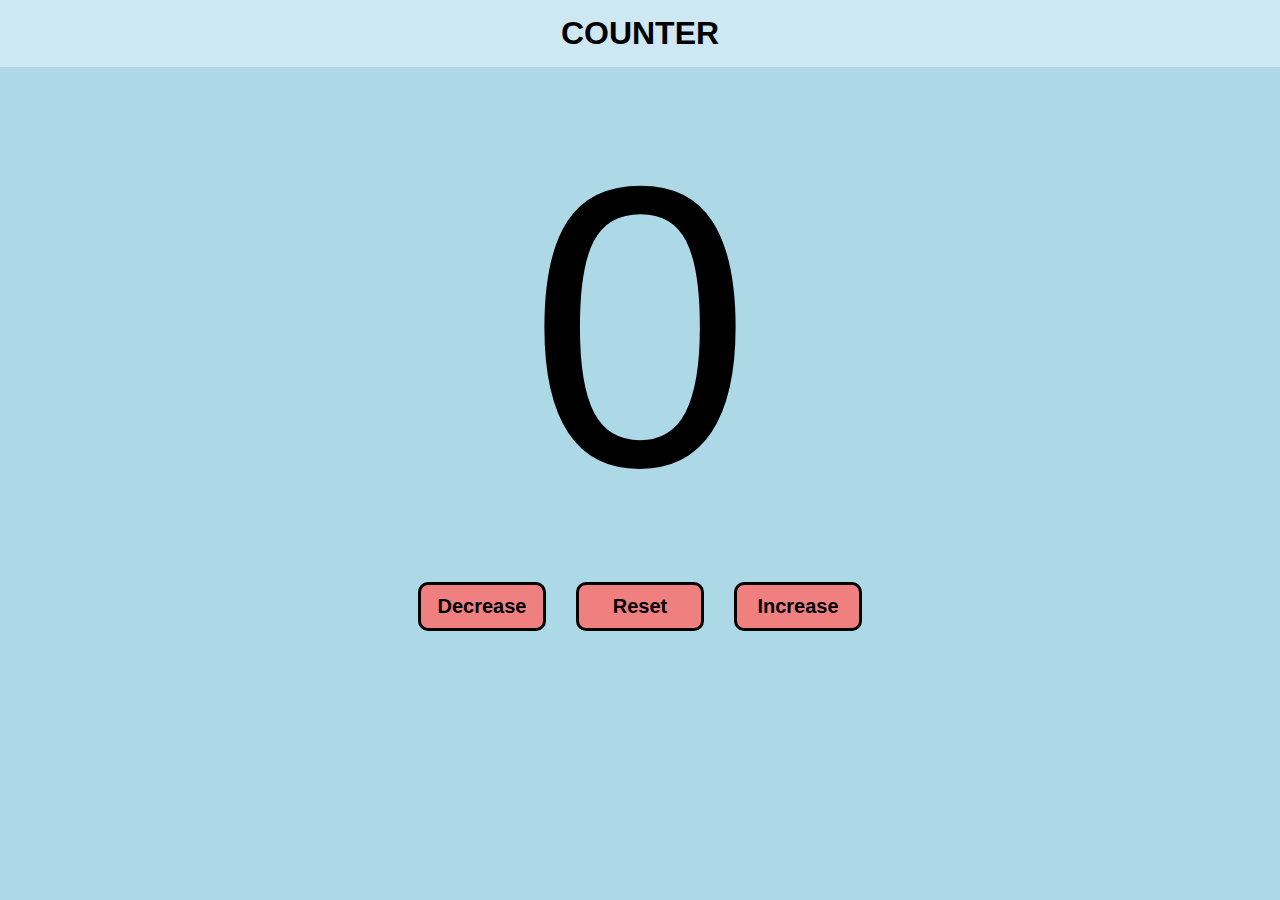
<file: 2-counter/index.html>
<!DOCTYPE html>
<html lang="en">

<head>
    <meta charset="UTF-8">
    <meta name="viewport" content="width=device-width, initial-scale=1.0">
    <title>Counter</title>
    <link rel="stylesheet" href="style.css">
    </link>
</head>

<body>
    <h1>COUNTER</h1>

    <div class="counter"><span>0</span></div>

    <div class="btn">

        <button id="minus">Decrease</button>

        <button id="reset">Reset</button>

        <button id="plus">Increase</button>

    </div>
    <script src="counter.js"></script>
</body>

</html>
</file>
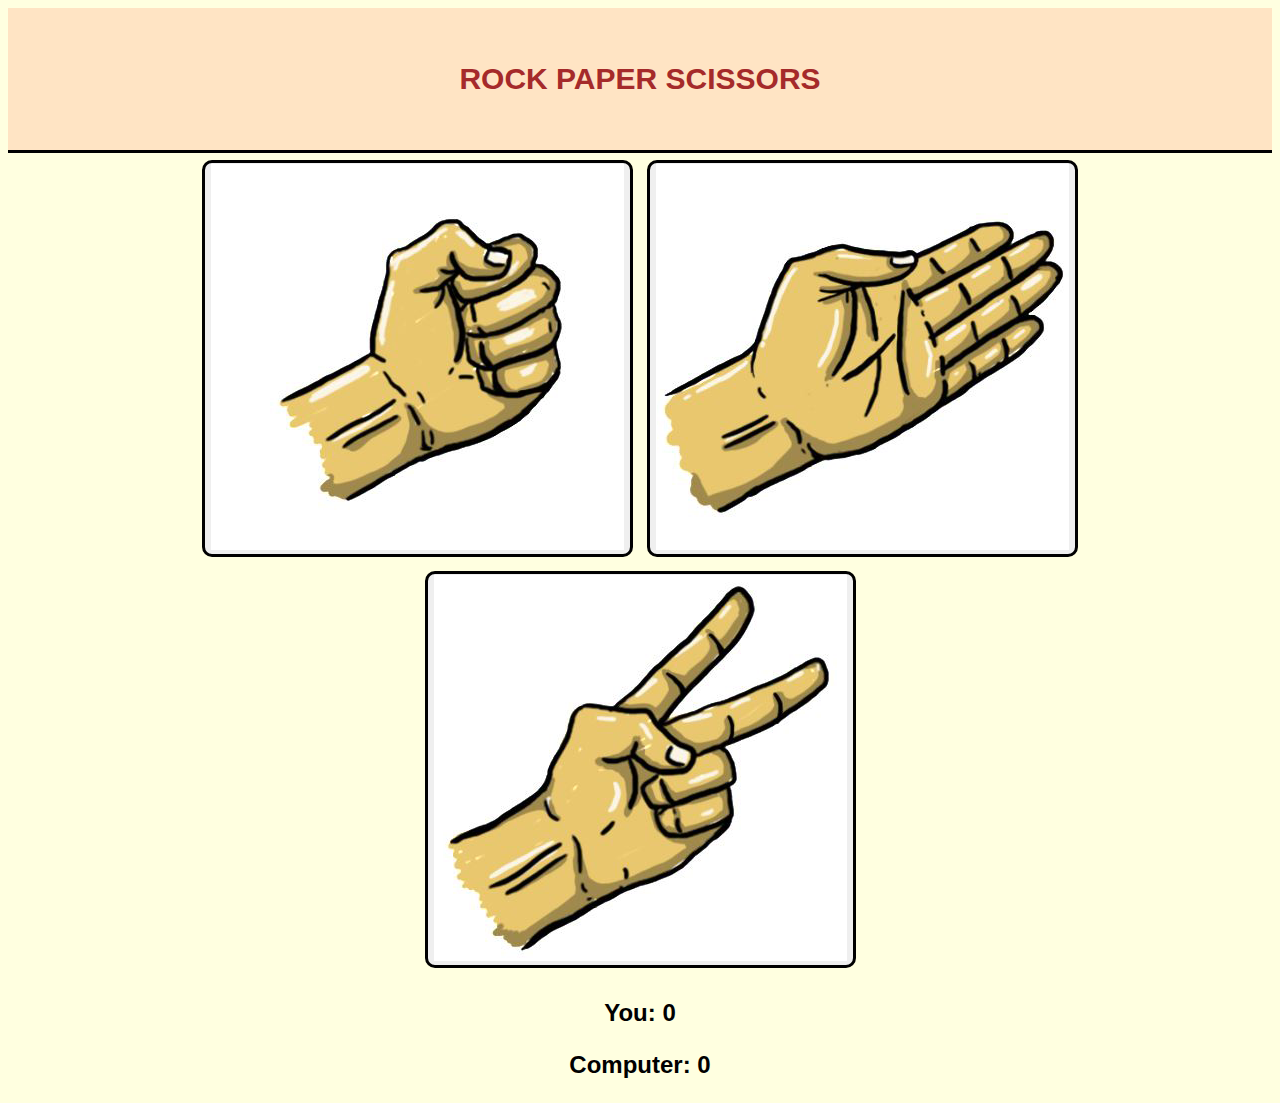
<file: 4-RPSgame/index.html>
<!DOCTYPE html>
<html lang="en">

<head>
    <meta charset="UTF-8">
    <meta name="viewport" content="width=device-width, initial-scale=1.0">
    <title>Document</title>
    <link rel="stylesheet" href="styles.css">
</head>

<body>
    <main>
        <section class="container">

            <!-- Title -->
            <div class="title">
                <h1 id="header"></h1>
            </div>

            <!-- Game -->
            <div class="button-container">
                <button id="rock"><img src="rock.webp" alt="rock"></button>
                <button id="paper"><img src="paper.webp" alt="paper"></button>
                <button id="scissors"><img src="scissors.webp" alt="scissors"></button>
            </div>
            <!-- Result -->
            <div class="result">
                <p id="user-input"></p>
                <p id="pc-input"></p>
                <p id="result"></p>
                <p id="user-score">You: 0</p>
                <p id="pc-score">Computer: 0</p>
            </div>
        </section>
    </main>
    <script src="rps.js"></script>
</body>

</html>
</file>
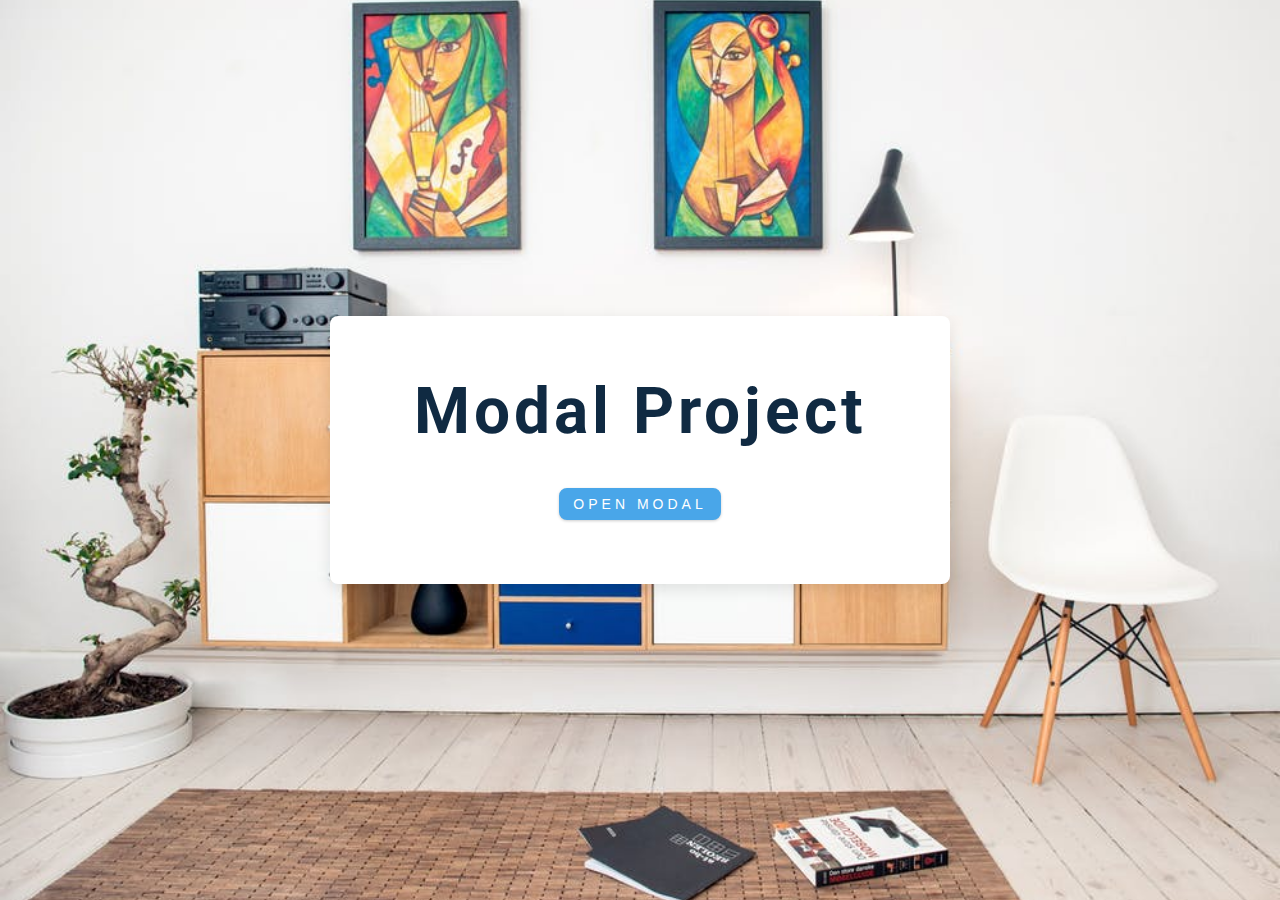
<file: 7-Modal/index.html>
<!DOCTYPE html>
<html lang="en">
  <head>
    <meta charset="UTF-8" />
    <meta name="viewport" content="width=device-width, initial-scale=1.0" />
    <title>Modal</title>
    <!-- font-awesome -->
    <link
      rel="stylesheet"
      href="https://cdnjs.cloudflare.com/ajax/libs/font-awesome/5.14.0/css/all.min.css"
    />
    <!-- styles -->
    <link rel="stylesheet" href="styles.css" />
  </head>
  <body>
    <header class="hero">
      <div class="banner">
        <h1>Modal Project</h1>
        <button class="btn modal-btn">
          OPEN MODAL
        </button>
      </div>
    </header>

    <div class="modal-overlay">
      <div class="modal-container">
        <h3>Modal Content</h3>
        <button class="close-btn">
          <i class="fas fa-times"></i>
        </button>
      </div>
    </div>

    <!-- javascript -->
    <script src="index.js"></script>
  </body>
</html>
</file>
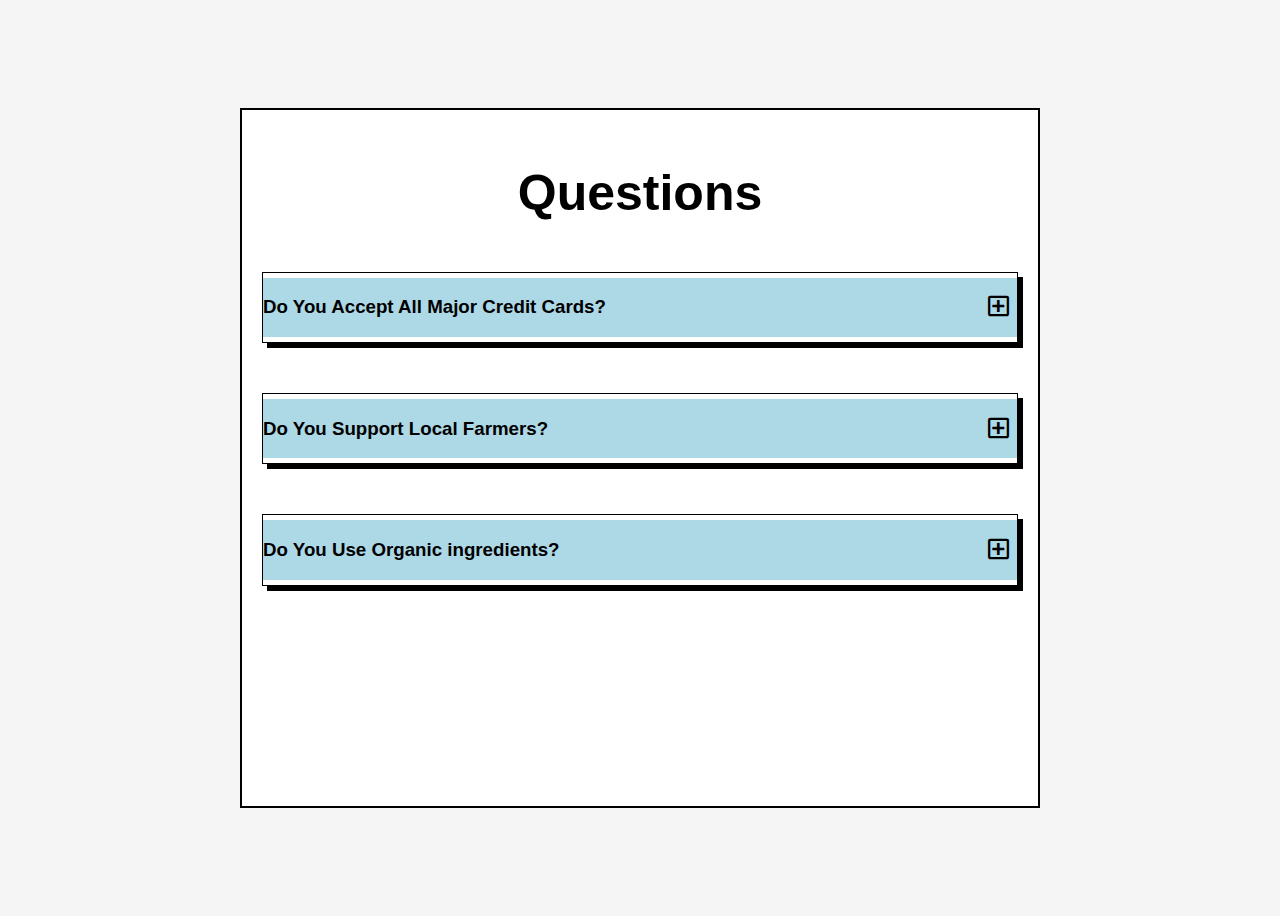
<file: 8-Questions/index.html>
<!DOCTYPE html>
<html lang="en">

<head>
    <meta charset="UTF-8">
    <meta name="viewport" content="width=device-width, initial-scale=1.0">
    <title>Document</title>
    <link rel="stylesheet" href="styles.css">
    <link rel="stylesheet" href="https://cdnjs.cloudflare.com/ajax/libs/font-awesome/5.14.0/css/all.min.css" />
</head>

<body>
    <div class="quizcontainer">
        <div class="q-n-a">


            <h1 class="header">Questions</h1>

            <!-- Question-1 -->
            <div class="question" id="question1">
                <div class="question-card">
                    <h3>Do You Accept All Major Credit Cards?</h3>
                    <button class="question-btn open-btn">
                        <i class="far fa-plus-square"></i>
                    </button>
                    <button class="question-btn close-btn">
                        <i class="far fa-minus-square"></i>
                    </button>
                </div>

                <div class="answer">
                    Lorem ipsum, dolor sit amet consectetur adipisicing elit. At, magni molestias. Veniam quidem
                    hic nesciunt beatae ratione, quasi voluptates? Explicabo?
                </div>
            </div>

            <!-- Question-2 -->
            <div class="question" id="question2">
                <div class="question-card">
                    <h3>Do You Support Local Farmers?</h3>
                    <button class="question-btn open-btn">
                        <i class="far fa-plus-square"></i>
                    </button>
                    <button class="question-btn close-btn">
                        <i class="far fa-minus-square"></i>
                    </button>
                </div>

                <div class="answer">
                    Lorem ipsum dolor sit amet, consectetur adipisicing elit. Deleniti veritatis reiciendis sed, rem distinctio magnam tempora quia iste, enim, ut animi beatae suscipit deserunt temporibus.
                </div>
            </div>

            <!-- Question-3 -->
            <div class="question" id="question3">
                <div class="question-card">
                    <h3>Do You Use Organic ingredients?</h3>
                    <button class="question-btn open-btn">
                        <i class="far fa-plus-square"></i>
                    </button>
                    <button class="question-btn close-btn">
                        <i class="far fa-minus-square"></i>
                    </button>
                </div>

                <div class="answer">
                    Lorem ipsum dolor sit amet consectetur adipisicing elit. Laudantium hic optio atque quos eaque ipsum eius rerum facere. Est, ipsam.
                </div>
            </div>

        </div>
    </div>

    </div>
    <script src="app.js"></script>
</body>

</html>
</file>
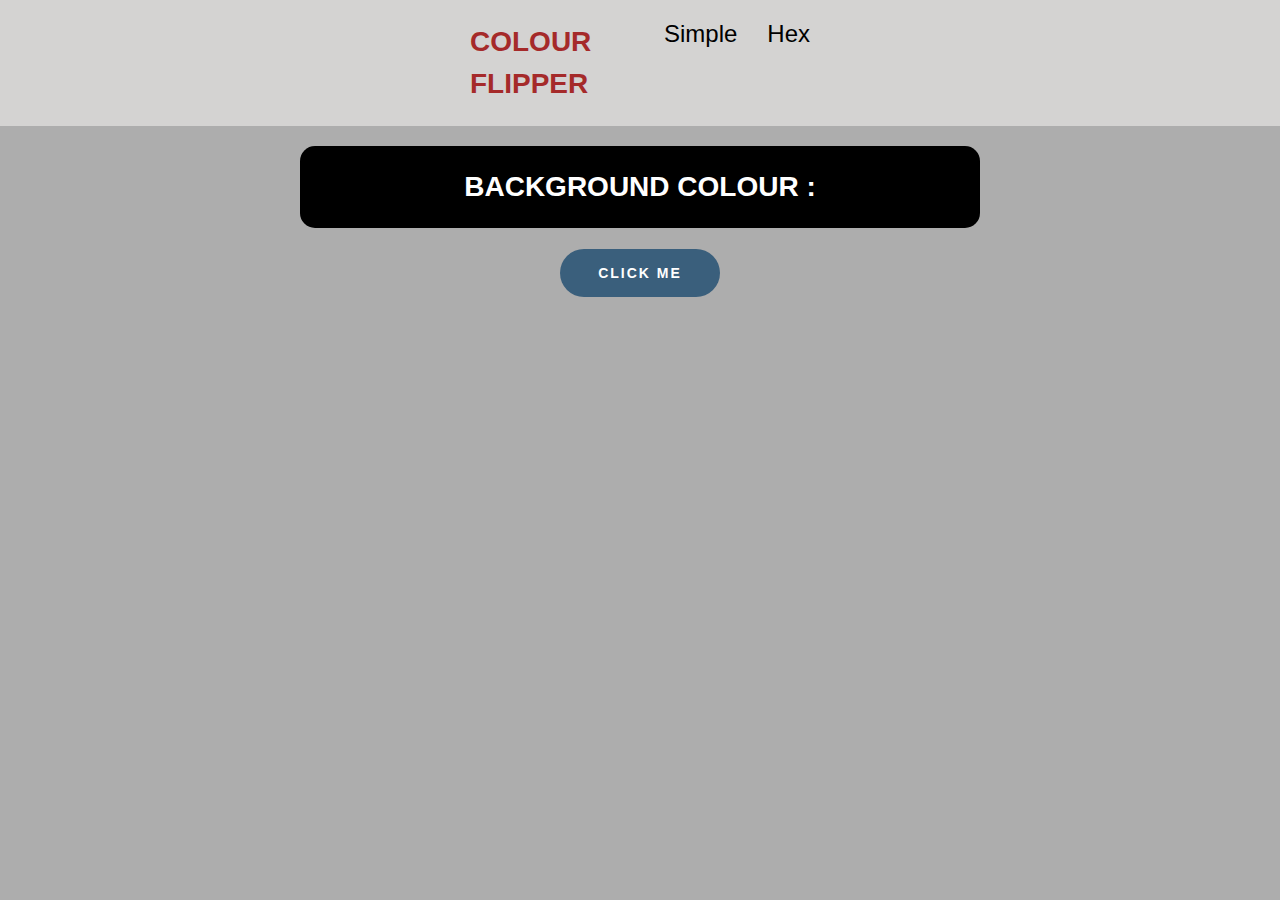
<file: 1-colour-flipper/hex.html>
<!DOCTYPE html>
<html lang="en">

<head>
    <meta charset="UTF-8">
    <meta name="viewport" content="width=device-width, initial-scale=1.0">
    <title>Colour Flipper</title>
    <link rel="stylesheet" href="styles.css">

</head>

<body>
    <nav>
        <div class="nav-bar">
            <h1 id="headline">COLOUR FLIPPER </h1>
            <ul>
                <li><a href="simple.html">Simple</a></li>
                <li><a href="hex.html">Hex</a></li>
            </ul>
        </div>
    </nav>
    <main class="mainele">
        <h1 id="content">BACKGROUND COLOUR : <span id="colour"></span></h1><br>
        <button id="btn">CLICK ME</button>
    </main>
    <script src="hex.js"></script>
</body>

</html>
</file>
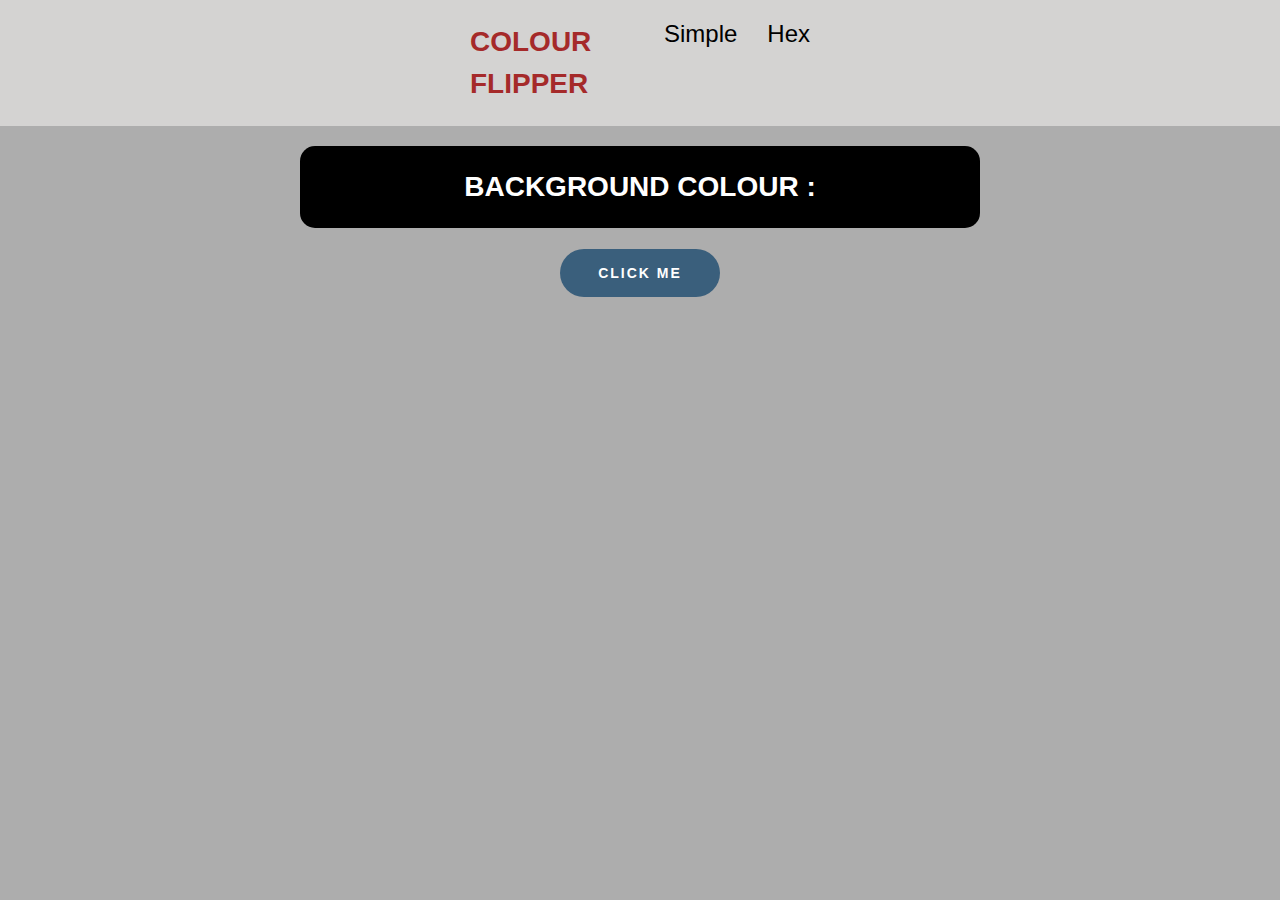
<file: 1-colour-flipper/simple.html>
<!DOCTYPE html>
<html lang="en">

<head>
    <meta charset="UTF-8">
    <meta name="viewport" content="width=device-width, initial-scale=1.0">
    <title>Colour Flipper</title>
    <link rel="stylesheet" href="styles.css">

</head>

<body>
    <nav>
        <div class="nav-bar">
            <h1 id="headline">COLOUR FLIPPER </h1>
            <ul>
                <li><a href="simple.html">Simple</a></li>
                <li><a href="hex.html">Hex</a></li>
            </ul>
        </div>
    </nav>
    <main>
        <h1 id="content">BACKGROUND COLOUR : <span id="colour"></span></h1><br>
        <button id="btn">CLICK ME</button>
    </main>
    <script src="simple.js"></script>
</body>

</html>
</file>
<file: 2-counter/style.css>
*{
    box-sizing: border-box;
    margin: 0;
    padding: 0;
    font-family: sans-serif;
}

body{
    background-color: lightblue;

}

h1{
    text-align: center;
    background-color: rgb(240,248,255, 50%);
    padding: 15px 5px;
    margin: auto;
    margin-bottom: 30px;
}

.counter{
    text-align: center; 
    margin-top: 50px;
    font-size: 400px;
    margin: auto;
    width: 50%;
}

.btn{
    display: flex;
    justify-content: center;
    align-items: center;
    margin-top: 10px;
}

.btn button{
    padding: 10px;
    margin: 15px;
    width: 10%;
    background-color: lightcoral;
    border: 3px black solid;
    border-radius: 10px;
    font-size: 20px;
    font-weight: bold;
}
</file>
<file: 4-RPSgame/styles.css>
*{
    box-sizing: border-box;
}

body{
    font-family: sans-serif;
    background-color: lightyellow;
}

.title{
    background-color: bisque;
    width: auto;
    text-align: center;
    padding: 34px;
    border-bottom: black solid;
}

#header {
    color: brown;
    font-size: 30px;
}

.button-container{
    margin: auto;
    display: flex;
    flex-direction: row;
    flex-wrap: wrap;
    justify-content: center;
    align-items: center;
}

button{
    margin: 7px;
    border: 3px solid;
    border-radius: 10px;
}   

button:hover{
    box-shadow: 2px 2px;
}

button:active{
    transform: scale(1.01);
}

.result{
    text-align: center;
    font-size: 24px;
    font-weight: 700;
}

#user-score, pc-score{
    display: inline;
}
</file>
<file: 7-Modal/styles.css>
/*
=============== 
Fonts
===============
*/
@import url("https://fonts.googleapis.com/css?family=Open+Sans|Roboto:400,700&display=swap");

/*
=============== 
Variables
===============
*/

:root {
  /* dark shades of primary color*/
  --clr-primary-1: hsl(205, 86%, 17%);
  --clr-primary-2: hsl(205, 77%, 27%);
  --clr-primary-3: hsl(205, 72%, 37%);
  --clr-primary-4: hsl(205, 63%, 48%);
  /* primary/main color */
  --clr-primary-5: #49a6e9;
  /* --clr-primary-5: rgb(73, 166, 233); */
  /* lighter shades of primary color */
  --clr-primary-6: hsl(205, 89%, 70%);
  --clr-primary-7: hsl(205, 90%, 76%);
  --clr-primary-8: hsl(205, 86%, 81%);
  --clr-primary-9: hsl(205, 90%, 88%);
  --clr-primary-10: hsl(205, 100%, 96%);
  /* darkest grey - used for headings */
  --clr-grey-1: hsl(209, 61%, 16%);
  --clr-grey-2: hsl(211, 39%, 23%);
  --clr-grey-3: hsl(209, 34%, 30%);
  --clr-grey-4: hsl(209, 28%, 39%);
  /* grey used for paragraphs */
  --clr-grey-5: hsl(210, 22%, 49%);
  --clr-grey-6: hsl(209, 23%, 60%);
  --clr-grey-7: hsl(211, 27%, 70%);
  --clr-grey-8: hsl(210, 31%, 80%);
  --clr-grey-9: hsl(212, 33%, 89%);
  --clr-grey-10: hsl(210, 36%, 96%);
  --clr-white: #fff;
  --clr-red-dark: hsl(360, 67%, 44%);
  --clr-red-light: hsl(360, 71%, 66%);
  --clr-green-dark: hsl(125, 67%, 44%);
  --clr-green-light: hsl(125, 71%, 66%);
  --clr-black: #222;
  --ff-primary: "Roboto", sans-serif;
  --ff-secondary: "Open Sans", sans-serif;
  --transition: all 0.3s linear;
  --spacing: 0.25rem;
  --radius: 0.5rem;
  --light-shadow: 0 5px 15px rgba(0, 0, 0, 0.1);
  --dark-shadow: 0 5px 15px rgba(0, 0, 0, 0.2);
  --max-width: 1170px;
  --fixed-width: 620px;
}
/*
=============== 
Global Styles
===============
*/

*,
::after,
::before {
  margin: 0;
  padding: 0;
  box-sizing: border-box;
}
body {
  font-family: var(--ff-secondary);
  background: var(--clr-grey-10);
  color: var(--clr-grey-1);
  line-height: 1.5;
  font-size: 0.875rem;
}
ul {
  list-style-type: none;
}
a {
  text-decoration: none;
}
img:not(.logo) {
  width: 100%;
}
img {
  display: block;
}

h1,
h2,
h3,
h4 {
  letter-spacing: var(--spacing);
  text-transform: capitalize;
  line-height: 1.25;
  margin-bottom: 0.75rem;
  font-family: var(--ff-primary);
}
h1 {
  font-size: 3rem;
}
h2 {
  font-size: 2rem;
}
h3 {
  font-size: 1.25rem;
}
h4 {
  font-size: 0.875rem;
}
p {
  margin-bottom: 1.25rem;
  color: var(--clr-grey-5);
}
@media screen and (min-width: 800px) {
  h1 {
    font-size: 4rem;
  }
  h2 {
    font-size: 2.5rem;
  }
  h3 {
    font-size: 1.75rem;
  }
  h4 {
    font-size: 1rem;
  }
  body {
    font-size: 1rem;
  }
  h1,
  h2,
  h3,
  h4 {
    line-height: 1;
  }
}
/*  global classes */

.btn {
  text-transform: uppercase;
  background: transparent;
  color: var(--clr-black);
  padding: 0.375rem 0.75rem;
  letter-spacing: var(--spacing);
  display: inline-block;
  transition: var(--transition);
  font-size: 0.875rem;
  border: 2px solid var(--clr-black);
  cursor: pointer;
  box-shadow: 0 1px 3px rgba(0, 0, 0, 0.2);
  border-radius: var(--radius);
}
.btn:hover {
  color: var(--clr-white);
  background: var(--clr-black);
}
/* section */
.section {
  padding: 5rem 0;
}

.section-center {
  width: 90vw;
  margin: 0 auto;
  max-width: 1170px;
}
@media screen and (min-width: 992px) {
  .section-center {
    width: 95vw;
  }
}
main {
  min-height: 100vh;
  display: grid;
  place-items: center;
}
/*
=============== 
Modal
===============
*/
.hero {
  min-height: 100vh;
  background: url("./hero.jpeg") center/cover no-repeat;
  display: grid;
  place-items: center;
}
.banner {
  background: var(--clr-white);
  padding: 4rem 0;
  border-radius: var(--radius);
  box-shadow: var(--light-shadow);
  text-align: center;
  width: 90vw;
  max-width: var(--fixed-width);
}
.modal-btn {
  margin-top: 2rem;
  background: var(--clr-primary-5);
  border-color: var(--clr-primary-5);
  color: var(--clr-white);
}
.modal-btn:hover {
  background: transparent;
  color: var(--clr-primary-5);
}
.modal-overlay {
  position: fixed;
  top: 0;
  left: 0;
  width: 100%;
  height: 100%;
  background: rgba(73, 166, 233, 0.5);
  display: grid;
  place-items: center;
  transition: var(--transition);
  visibility: hidden;
  z-index: -10;
}

/* OPEN/CLOSE MODAL */
.open-modal {
  visibility: visible;
  z-index: 10;
}

.modal-container {
  background: var(--clr-white);
  border-radius: var(--radius);
  width: 90vw;
  height: 30vh;
  max-width: var(--fixed-width);
  text-align: center;
  display: grid;
  place-items: center;
  position: relative;
}

.close-btn {
  position: absolute;
  top: 1rem;
  right: 1rem;
  font-size: 2rem;
  background: transparent;
  border-color: transparent;
  color: var(--clr-red-dark);
  cursor: pointer;
  transition: var(--transition);
}
.close-btn:hover {
  color: var(--clr-red-light);
  transform: scale(1.3);
}
</file>
<file: 8-Questions/styles.css>
* {
    box-sizing: border-box;
}

body {
    font-family: sans-serif;
    background-color: whitesmoke;
}

.quizcontainer{
    display: grid;
    place-items: center;
    min-height: 100vh;
}

.q-n-a{
    background: white;
    border: 2px solid black;
    padding: 20px;
    height: 700px;
    width: 800px;
}

.header{
    font-size: 50px;
    text-align: center;
}

.question{
    margin-top: 20px;
    border: 1px solid black;
    box-shadow: 5px 5px black;
}

#question1{
    margin-top: 50px;
}

#question2{
    margin-top: 50px;
}

#question3{
    margin-top: 50px;
}

.question-card{
    display: flex;
    justify-content: space-between;
    background-color: lightblue;
    margin-top: 5px;
    margin-bottom: 5px;
}

.answer{
    visibility: hidden;
    height: 0;
    z-index: -10;
}

.showanswer{
    visibility: visible;
    height: auto;
    z-index: 10;
    text-align: center;
    font-size: 20px;
}

.close-btn {
  display: none;
}

.open-btn {
  display: inline;
} 

.question-btn {
    font-size: 1.5rem;
    background: transparent;
    border-color: transparent;
    cursor: pointer;
    transition: all 0.3s linear;
  }

  .question-btn:hover {
    transform: rotate(90deg);
  }
</file>
<file: 1-colour-flipper/styles.css>
body {
    font-family: sans-serif;
    background-color: #adadad;
    line-height: 1.5;
    font-size: 0.875rem;
    margin: auto;
}

#headline {
    margin-left: 50px;
    color: brown;
    padding-left: 30px;
    margin-left: 430px;
}

.nav-bar {
    display: flex;
    margin: auto;
    background-color: rgb(238, 237, 235, 0.6);
    padding: 2px 10px;
}

.nav-bar ul {
    display: flex;
    list-style-type: none;
    margin-left: auto;
    padding-left: 30px;
    margin-right: 430px;
}

.nav-bar li {
    font-size: x-large;
    margin-right: 30px;
    color: black;
}

.nav-bar a {
    text-decoration: none;
    color: black;
}

a:hover {
    color: brown;
    font-weight: bold;
}

#content {
    display: block;
    text-align: center;
    background-color: black;
    margin: auto;
    margin-top: 20px;
    padding: 20px;
    width: 50%;
    color: white;
    border-radius: 15px;
}

#btn {
    margin: auto;
    width: 10%;
    display: block;
    outline: none;
    cursor: pointer;
    font-size: 14px;
    line-height: 1;
    border-radius: 500px;
    transition-property: background-color, border-color, color, box-shadow, filter;
    transition-duration: .3s;
    border: 1px solid transparent;
    letter-spacing: 2px;
    min-width: 160px;
    text-transform: uppercase;
    white-space: normal;
    font-weight: 700;
    text-align: center;
    padding: 16px 14px 18px;
    color: #fff;
    background-color: #3a5f7c;
    height: 48px;
}

#btn:active {
    border: 2px solid black;
}
</file>
